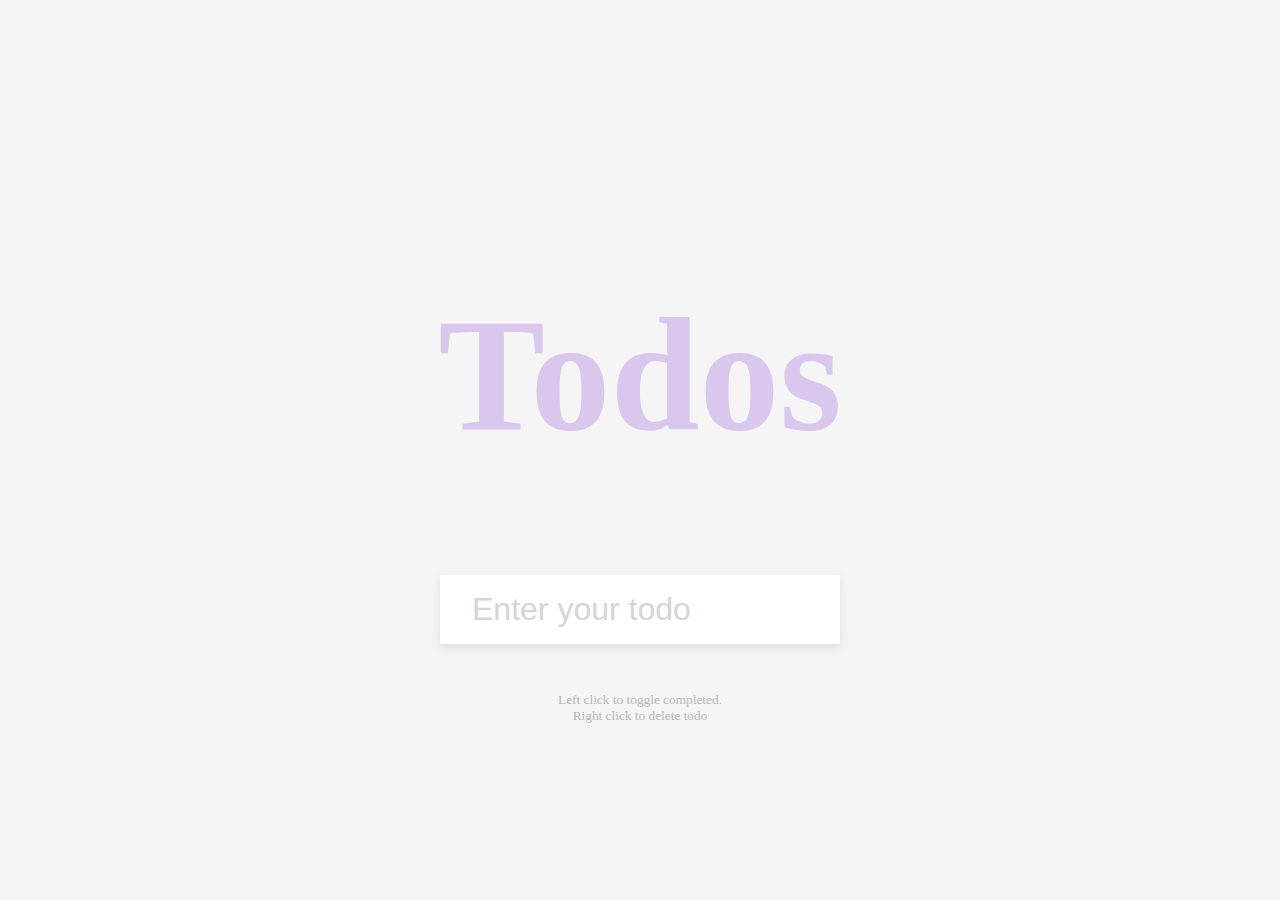
<file: A-TodoList/index.html>
<!DOCTYPE html>
<html lang="en">
  <head>
    <meta charset="UTF-8" />
    <meta name="viewport" content="width=device-width, initial-scale=1.0" />
    <title>ToDoList</title>
    <link rel="stylesheet" href="style.css" />
  </head>
  <body>
    <h1>Todos</h1>
    <form action="#" id="form">
      <input
        type="text"
        class="input"
        placeholder="Enter your todo"
        id="input"
        autocomplete="off"
      />

      <ul class="todos" id="todos"></ul>
    </form>

    <small
      >Left click to toggle completed. <br />
      Right click to delete todo</small
    >

    <script src="script.js"></script>
  </body>
</html>
</file>
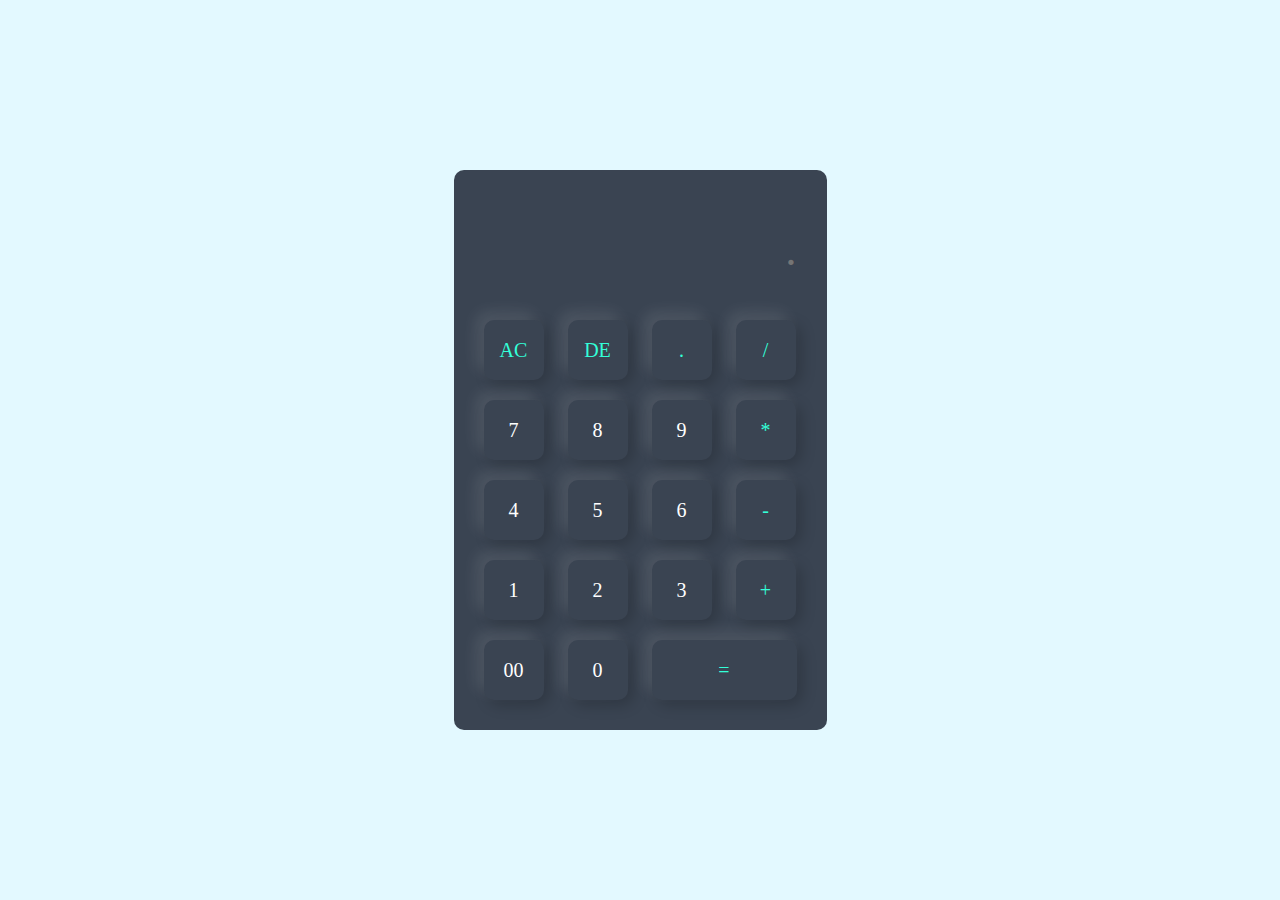
<file: Calculator app/index.html>
<!DOCTYPE html>
<html lang="en">
  <head>
    <meta charset="UTF-8" />
    <meta name="viewport" content="width=device-width, initial-scale=1.0" />
    <title>Responsive Calculator</title>
    <link rel="stylesheet" href="style.css" />
  </head>
  <body>
    <div class="container">
      <div class="calculator">
        <form action="#">
          <div class="display">
            <input type="text" name="display" placeholder="." />
          </div>
          <div>
            <input
              type="button"
              value="AC"
              onclick="display.value = ''"
              class="operator"
            />
            <input
              type="button"
              value="DE"
              onclick="display.value = display.value.toString().slice(0,-1)"
              class="operator"
            />
            <input
              type="button"
              value="."
              onclick="display.value += '.'"
              class="operator"
            />
            <input
              type="button"
              value="/"
              onclick="display.value += '/'"
              class="operator"
            />
          </div>
          <div>
            <input type="button" value="7" onclick="display.value += '7'" />
            <input type="button" value="8" onclick="display.value += '8'" />
            <input type="button" value="9" onclick="display.value += '9'" />
            <input
              type="button"
              value="*"
              onclick="display.value += '*'"
              class="operator"
            />
          </div>
          <div>
            <input type="button" value="4" onclick="display.value += '4'" />
            <input type="button" value="5" onclick="display.value += '5'" />
            <input type="button" value="6" onclick="display.value += '6'" />
            <input
              type="button"
              value="-"
              onclick="display.value += '-'"
              class="operator"
            />
          </div>
          <div>
            <input type="button" value="1" onclick="display.value += '1'" />
            <input type="button" value="2" onclick="display.value += '2'" />
            <input type="button" value="3" onclick="display.value += '3'" />
            <input
              type="button"
              value="+"
              onclick="display.value += '+'"
              class="operator"
            />
          </div>
          <div>
            <input type="button" value="00" onclick="display.value += '00'" />
            <input type="button" value="0" onclick="display.value += '0'" />
            <input
              type="button"
              class="equal operator"
              value="="
              onclick="display.value = eval(display.value)"
            /><!--eval evaluates what is writen in the  display class-->
          </div>
        </form>
      </div>
    </div>
  </body>
</html>
</file>
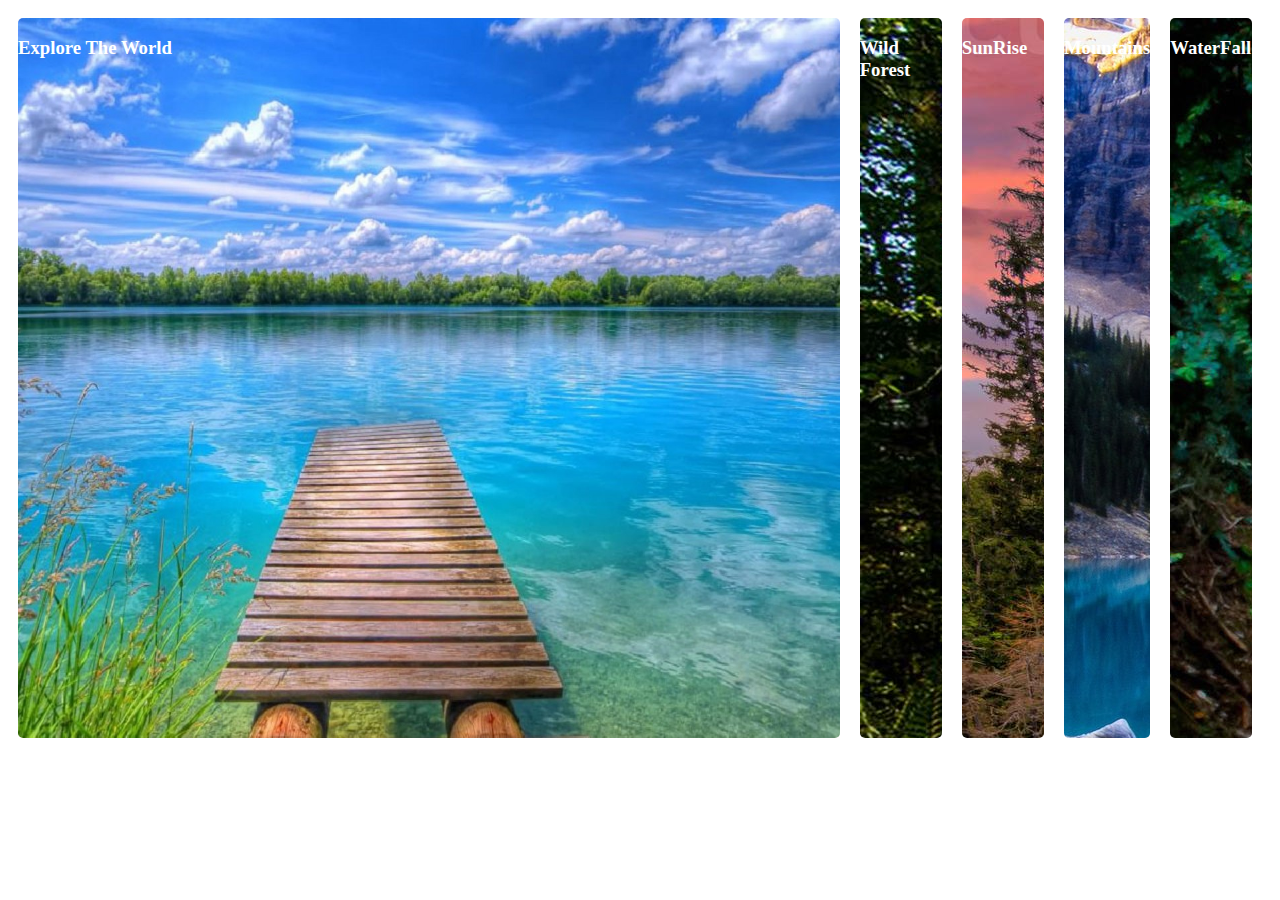
<file: ExpandingCards/index.html>
<!DOCTYPE html>
<html lang="en">
  <head>
    <meta charset="UTF-8" />
    <meta name="viewport" content="width=device-width, initial-scale=1.0" />
    <title>Expanding-Cards</title>
    <link rel="stylesheet" href="style.css" />
  </head>
  <body>
    <div class="container">
      <div class="panel explore active">
        <h3>Explore The World</h3>
      </div>
      <div class="panel forest">
        <h3>Wild Forest</h3>
      </div>
      <div class="panel sunrise">
        <h3>SunRise</h3>
      </div>
      <div class="panel mountains">
        <h3>Mountains</h3>
      </div>
      <div class="panel waterfall">
        <h3>WaterFall</h3>
      </div>
    </div>
    <script src="script.js"></script>
  </body>
</html>
</file>
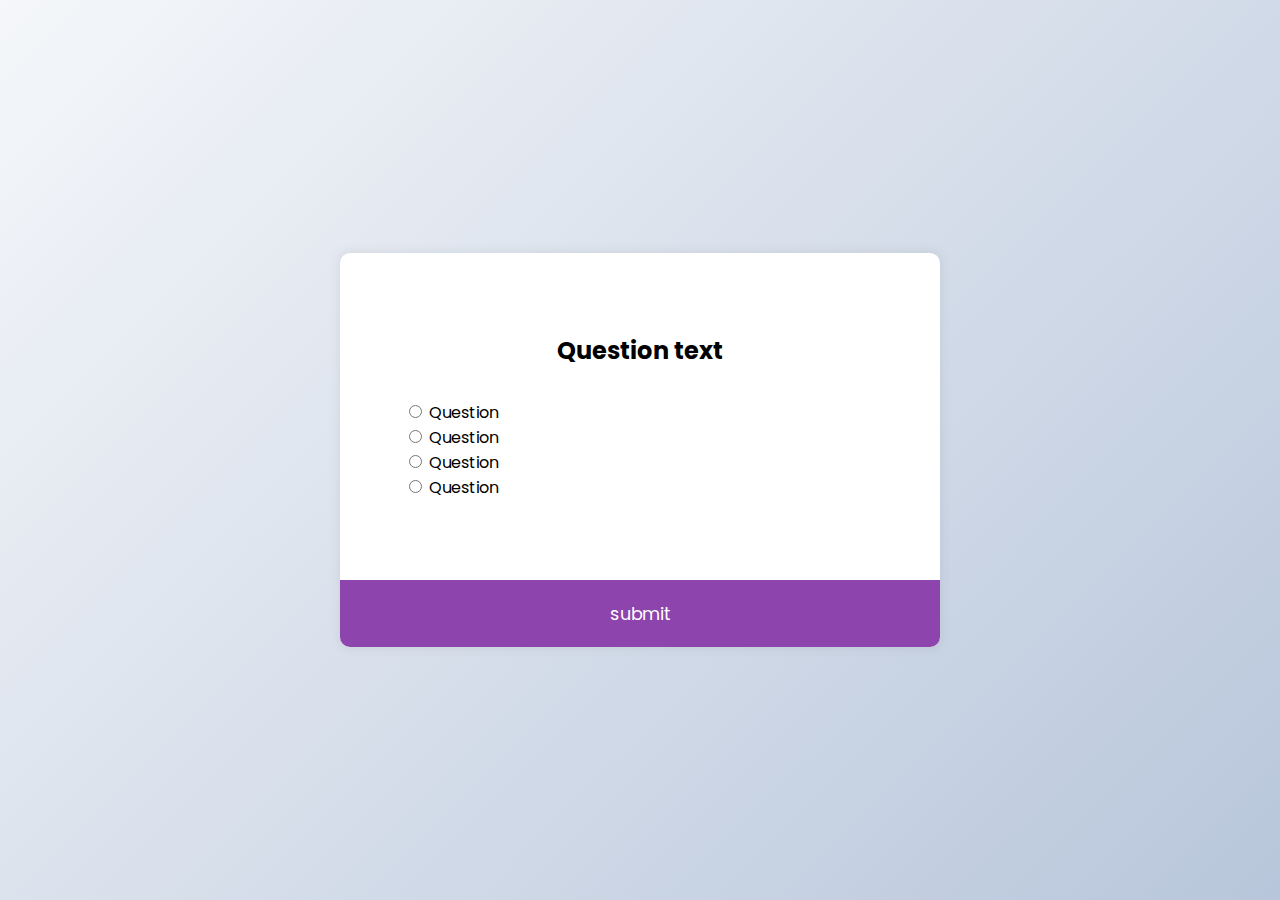
<file: QuizApp/index.html>
<!DOCTYPE html>
<html lang="en">
  <head>
    <meta charset="UTF-8" />
    <meta name="viewport" content="width=device-width, initial-scale=1.0" />
    <title>Quiz-App</title>
    <link rel="stylesheet" href="style.css" />
  </head>
  <body>
    <div class="quiz-container" id="quiz">
      <div class="quiz-header">
        <h2 id="question">Question text</h2>
        <ul>
          <li>
            <input type="radio" name="answer" id="a" class="answer" />
            <label for="a" id="a_text">Question</label>
          </li>

          <li>
            <input type="radio" name="answer" id="b" class="answer" />
            <label for="b" id="b_text">Question</label>
          </li>

          <li>
            <input type="radio" name="answer" id="c" class="answer" />
            <label for="c" id="c_text">Question</label>
          </li>

          <li>
            <input type="radio" name="answer" id="d" class="answer" />
            <label for="d" id="d_text">Question</label>
          </li>
        </ul>
      </div>
      <button type="submit">submit</button>
    </div>
    <script src="script.js"></script>
  </body>
</html>
</file>
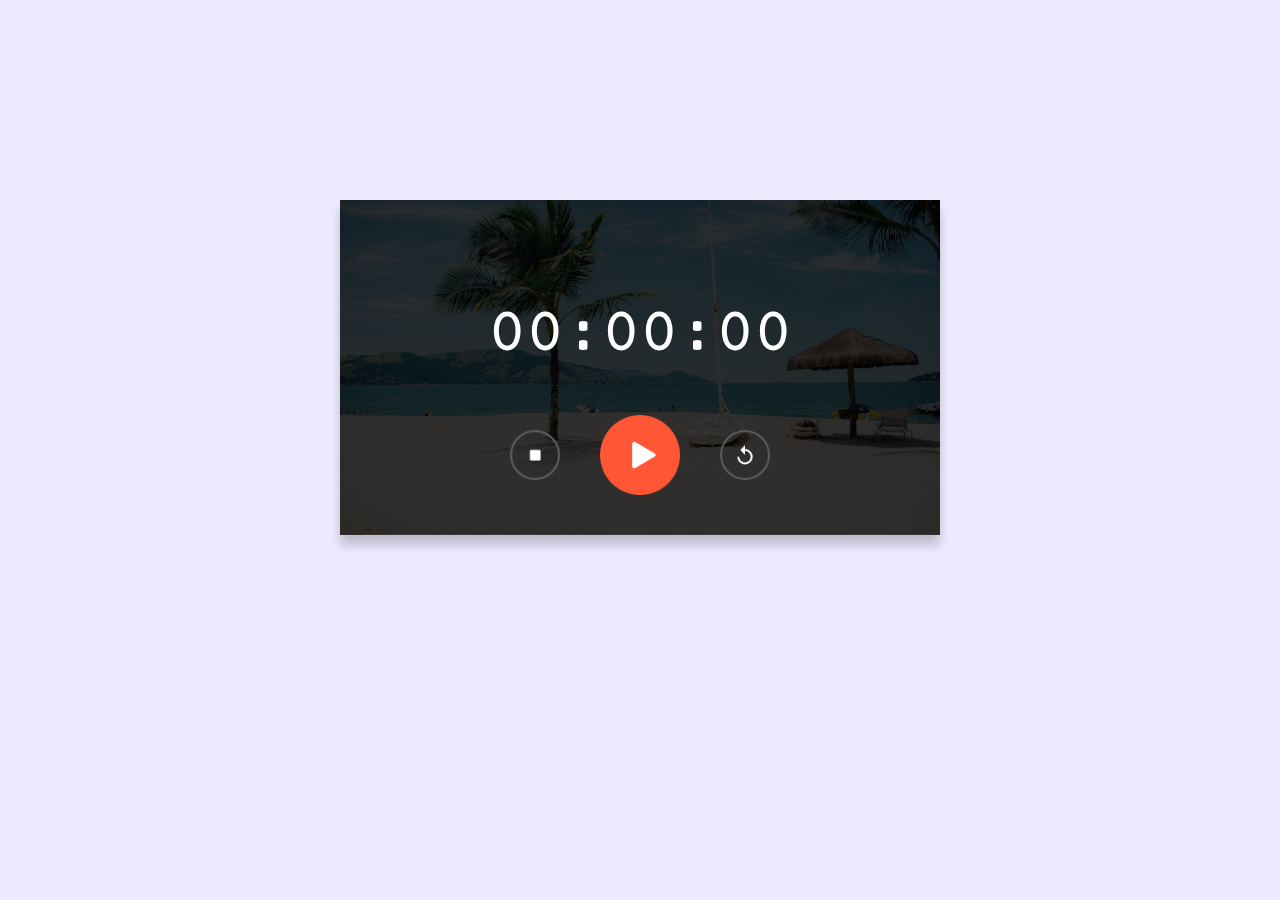
<file: StopWatch/index.html>
<!DOCTYPE html>
<html lang="en">
  <head>
    <meta charset="UTF-8" />
    <meta name="viewport" content="width=device-width, initial-scale=1.0" />
    <title>StopWatch</title>
    <link rel="stylesheet" href="style.css" />
  </head>
  <body>
    <div class="stopwatch">
      <h1 id="displayTime">00:00:00</h1>
      <div class="buttons">
        <img src="images/stop.png" alt="stop-icon" onclick="watchStop()" />
        <img src="images/start.png" alt="start-icon" onclick="watchStart()" />
        <img src="images/reset.png" alt="reset-icon" onclick="watchReset()" />
      </div>
    </div>

    <script src="script.js"></script>
  </body>
</html>
</file>
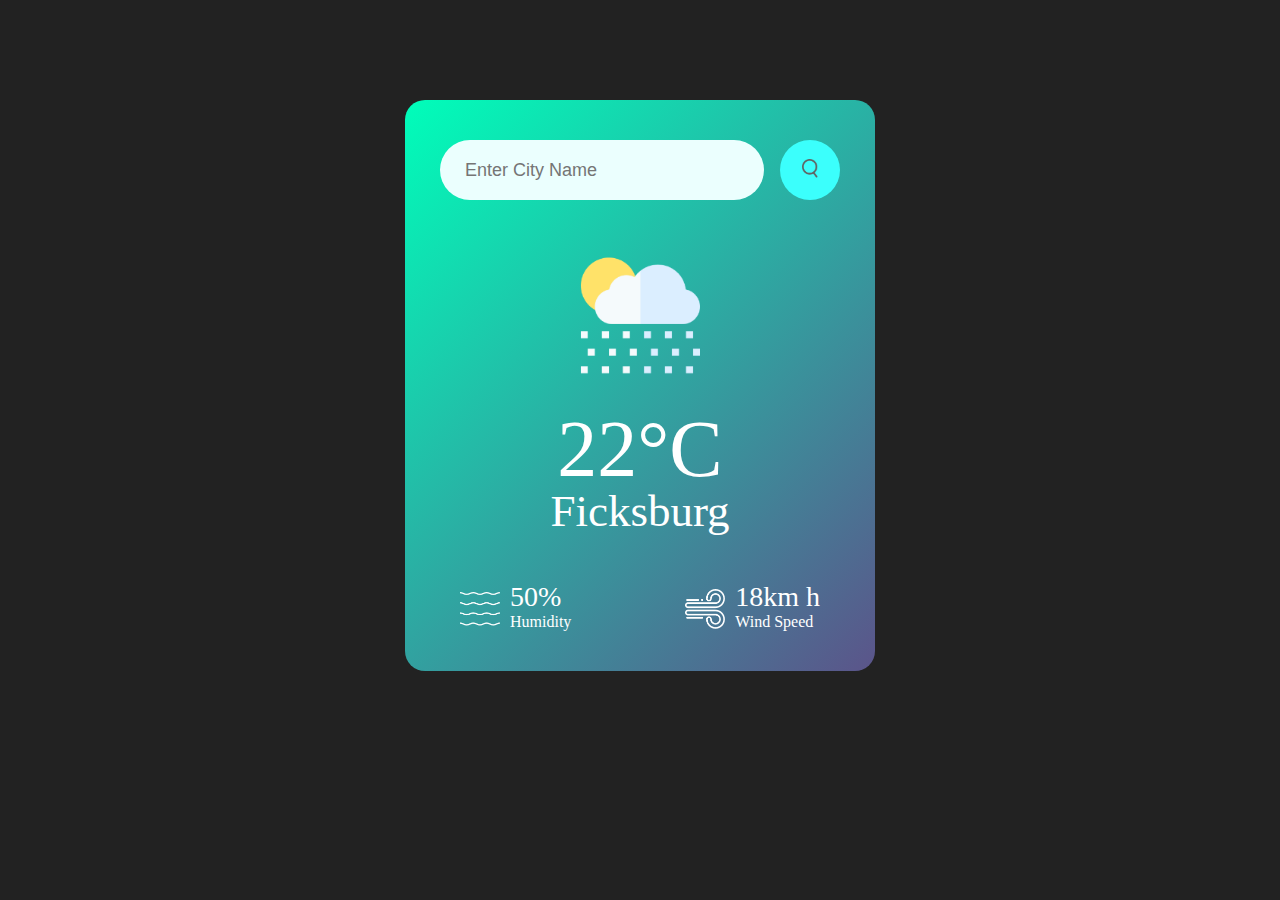
<file: Weather web/index.html>
<!DOCTYPE html>
<html lang="en">
  <head>
    <meta charset="UTF-8" />
    <meta name="viewport" content="width=device-width, initial-scale=1.0" />
    <title>Weather App</title>
    <link rel="stylesheet" href="style.css" />
  </head>
  <body>
    <div class="card">
      <div class="search">
        <input type="text" placeholder="Enter City Name" spellcheck="false" />
        <button><img src="images/search.png" alt="search-icon" /></button>
      </div>
      <div class="weather">
        <img src="images/rain.png" class="weather-icon" alt="icon" />
        <h1 class="temp">22°C</h1>
        <h2 class="city">Ficksburg</h2>

        <div class="details">
          <div class="col">
            <img src="images/humidity.png" alt="humidity" />
            <div>
              <p class="humidity">50%</p>
              <p>Humidity</p>
            </div>
          </div>
          <div class="col">
            <img src="images/wind.png" alt="wind" />
            <div>
              <p class="wind">18km h</p>
              <p>Wind Speed</p>
            </div>
          </div>
        </div>
      </div>
    </div>
    <script src="script.js"></script>
  </body>
</html>
</file>
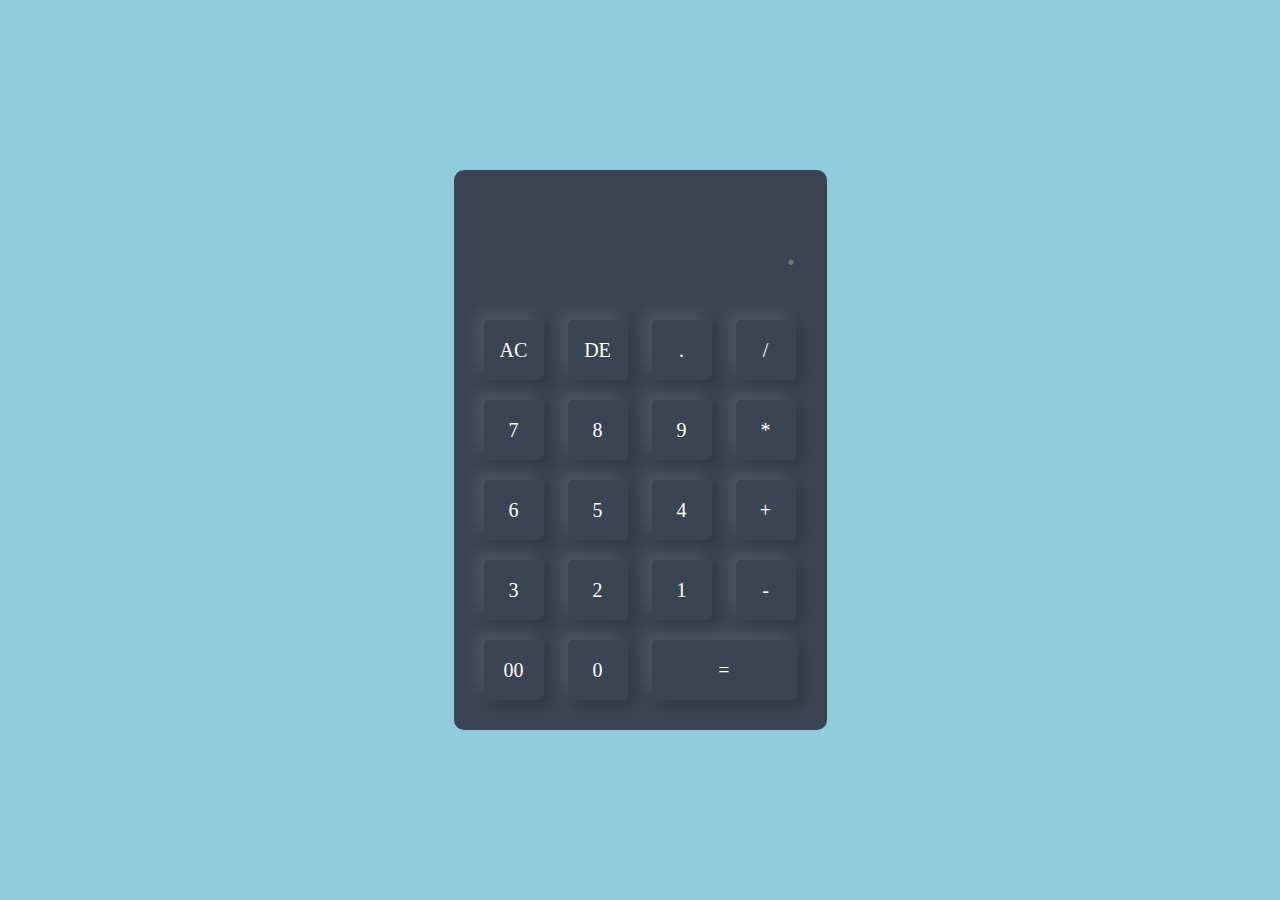
<file: Calculator app/PracticeCalculator/index.html>
<!DOCTYPE html>
<html lang="en">
  <head>
    <meta charset="UTF-8" />
    <meta name="viewport" content="width=device-width, initial-scale=1.0" />
    <title>Calculator</title>
    <link rel="stylesheet" href="style.css" />
  </head>
  <body>
    <div class="container">
      <div class="calculator">
        
        <form action="">
            <div class="display">
          <input type="text" name="display" placeholder="." />
        </div>
        <div>
          <input type="button" value="AC" onclick="display.value = ''"/>
          <input type="button" value="DE" onclick= "display.value = display.value.toString().slice(0,-1)"/>
          <input type="button" value="." onclick= "display.value +='.'"/>
          <input type="button" value="/" onclick= "display.value +='/'"/>
        </div>

        <div>
          <input type="button" value="7" onclick= "display.value +='7'"/>
          <input type="button" value="8" onclick= "display.value +='8'"/>
          <input type="button" value="9" onclick= "display.value +='9'"/>
          <input type="button" value="*" onclick= "display.value +='*'"/>
        </div>
        <div>
          <input type="button" value="6" onclick= "display.value +='6'"/>
          <input type="button" value="5" onclick= "display.value +='5'"/>
          <input type="button" value="4" onclick= "display.value +='4'"/>
          <input type="button" value="+" onclick= "display.value +='+'"/>
        </div>
        <div>
          <input type="button" value="3" onclick= "display.value +='3'"/>
          <input type="button" value="2" onclick= "display.value +='2'"/>
          <input type="button" value="1" onclick= "display.value +='1'"/>
          <input type="button" value="-" onclick= "display.value +='-'"/>
        </div>
        <div>
          <input type="button" value="00" onclick= "display.value +='00'"/>
          <input type="button" value="0" onclick= "display.value +='0'"/>
          <input type="button" class="equal" value="=" onclick="display.value = eval(display.value)" />
        </div>
</form>
    </div>
  </body>
</html>
</file>
<file: A-TodoList/style.css>
@import url('https://fonts.googleapis.com/css2?family=Poppins:wght@200;400&display=swap');

*{
    box-sizing: border-box;
}

body{
    background-color: #f5f5f5;
    color: #444;
    font-family: "Poppins"sans-serif;
    display: flex;
    flex-direction: column;
    align-items: center;
    justify-content: center;
    height: 100vh;
    margin: 0;
}

h1{
    color: rgb(179, 131, 226);
    font-size: 10rem;
    text-align: center;
    opacity: 0.4;
}

form{
    box-shadow: 0 4px 10px rgba(0, 0, 0, 0.1);
    max-width: 100%;
    width: 400px;
}

.input{
    border: none;
    outline: none;
    color: #444;
    font-size: 2rem;
    padding: 1rem 2rem;
    display: block;
    width: 100%;
}

.input::placeholder{
    color: #d5d5d5;
}

.input:focus{
    outline-color: rgb(179, 131, 226);
}

.todos{
    background-color: #fff;
    padding: 0;
    margin: 0;
    list-style-type: none;
}

.todos li{
    border-top: 1px solid #e5e5e5;
    cursor: pointer;
    font-size: 1.5rem;
    padding: 1rem 2rem;
}

.todos li.completed{
    color: #b6b6b6;
    text-decoration: line-through;
}

small{
    color: #b5b5b5;
    margin-top: 3rem;
    text-align: center;
}
</file>
<file: Calculator app/style.css>
*{
    margin: 0;
    padding: 0;
    font-family: 'Poppins', 'sans-sarif';
    box-sizing: border-box;
}

.container{
    background: #e3f9ff;
    width: 100%;
    height: 100vh;
    display: flex;
    align-items: center;
    justify-content: center;
}

.calculator{
    background: #3a4452;
    padding: 20px;
    border-radius: 10px;
}

.calculator form input{
    border: none;
    outline: none;
    width: 60px;
    height: 60px;
    border-radius: 10px;
    box-shadow: -8px -8px 15px rgba(255, 255, 255, 0.1), 5px 5px 15px rgba(0, 0, 0, 0.2);
    background: transparent;
    font-size: 20px;
    color: #fff;
   cursor: pointer;
   margin: 10px;
}

form .display{
    display: flex;
    justify-content: flex-end;
    margin: 20px 0;
}

form .display input{
    text-align: right;
    flex: 1;
    font-size: 45px;
    box-shadow: none;
}

form input.equal{
    width: 145px;
}

form input.operator {
    color: #33ffd8;
}
</file>
<file: ExpandingCards/style.css>
@import url('https://fonts.googleapis.com/css?family=Muli&display=swap');

*{
    box-sizing: border-box;
};

body{
    font-family: "Muli", sans-serif;
    display: flex;
    align-items: center;
    height: 100vh;
    overflow: hidden;
    margin: 0;
}
.container{
    width: 98vw;
    display: flex;
}

.panel{
    background-size: cover;
    background-position: center;
    background-repeat: no-repeat;
    height: 80vh;
    color: #fff;
    cursor: pointer;
    border-radius: 5px;
    flex: 0.5;
    margin: 10px;
    position: relative;
    -webkit-transition: all 700ms ease-in;
}

.panel h3{
    flex: 5;
}

@media(max-width: 480px){
    .container{
        width: 100vw;
    }
}

.panel.active{
    flex: 5;
}

.panel.active h3{
    opacity: 1;
    transition: opacity 0.3 ease-in 0.4s;
}



/*Background Images*/
.explore{
    background-image: url(images/hawaii.png);
}

.forest{
    background: url(images/forest.png);
}

.sunrise{
    background: url(images/sunrise.png);
}

.mountains{
    background: url(images/Mountains.png);
}

.waterfall{
    background: url(images/waterfall.png);
}
</file>
<file: QuizApp/style.css>
@import url('https://fonts.googleapis.com/css2?family=Poppins:wght@200;400&display=swap');

*{
    box-sizing: border-box;
}

body{
    background: #b8c6db;
    background-image: linear-gradient(315deg, #b8c6db, #f5f7fa 100%);
    font-family: 'Poppins', sans-serif;
    display: flex;
    align-items: center;
    justify-content: center;
    height: 100vh;
    overflow: hidden;
    margin: 0;
}

.quiz-container{
    background: #fff;
    border-radius: 10px;
    box-shadow: 0 0 10px 2px rgba(100, 100, 100, 0.1);
    width: 600px;
    overflow: hidden;
}

.quiz-header{
    padding: 4rem;
}

h2{
    padding: 1rem;
    text-align: center;
    margin: 0;
}

ul{
    list-style-type: none;
    padding: 0;
}

ul li{
    font-size: 1.2rem 0 ;
}

ul li label{
    cursor: pointer;
}

button{
    background-color: #8e44ad;
    color: #fff;
    border: none;
    display: block;
    width: 100%;
    cursor: pointer;
    font-size: 1.1rem;
    font-family: inherit;
    padding: 1.3rem;
}

button:hover{
    background-color: #732d91;
}

button:focus{
    outline: none;
    background-color: #5e3370;
}
</file>
<file: StopWatch/style.css>
@import url('https://fonts.googleapis.com/css2?family=Courier+Prime:ital,wght@0,400;0,700;1,400;1,700&display=swap');


body{
    background: #edeaff;
    font-family: "Courier Prime", monospace
}

.stopwatch{
    width: 90%;
    max-width: 600px;
    background-image: linear-gradient(rgba(0,0,0,0.8),rgba(0,0,0,0.8)),url(images/background.png);
    background-size: cover;
    background-position: center;
    text-align: center;
    padding: 40px 0;
    color: #fff;
    margin: 200px auto 0;
    box-shadow: 0 10px 10px rgba(0, 0, 0, 0.2);
}

.stopwatch h1{
    margin-top: 60px;
    font-size: 64px;
    font-weight: 300;
}

.buttons{
    display: flex;
    align-items: center;
    justify-content: center;
}

.buttons img{
    cursor: pointer;
    width: 50px;
    margin: 0 20px;
}

.buttons img:nth-child(2){
    width: 80px;
}
</file>
<file: Weather web/style.css>
*{
    margin: 0;
    padding: 0;
    font-family:'Poppins''sans-serif';
    box-sizing: border-box;
}

body{
    background-color: #222;
}

.card{
    width: 90%;
    max-width: 470px;
    background: linear-gradient(135deg, #00feba, #5b548a);
    color: #fff;
    margin:100px auto 0;
    border-radius: 20px;
    padding: 40px 35px;
    text-align: center;
}

.search{
    width: 100%;
    display: flex;
    align-items: center;
    justify-content: space-between;
}

.search input{
    border: none;
    outline: none;
    background: #ebfffe;
    color: #555;
    height: 60px;
    padding: 10px 25px;
    border-radius: 30px;
    flex:1;
    margin-right: 16px;
    font-size: 18px;
}

.search button{
    border: none;
    outline: none;
    background: #3bfffc;
    border-radius: 50%;
    width: 60px;
    height: 60px;
    cursor: pointer;
}

.search button img{
    width: 16px;
}

.weather-icon{
    width: 170px;
    margin-top: 30px;
}

.weather h1{
  font-size: 80px;
  font-weight: 500;
}

.weather h2{
  font-size: 45px;
  font-weight: 400;
  margin-top: -10px;
}

.details{
    display: flex;
    align-items: center;
    justify-content: space-between;
    padding: 0 20px;
    margin-top: 50px;
}

.col{
    display: flex;
    align-items: center;
    text-align: left;
}

.col img{
    width: 40px;
    margin-right: 10px;
}

.humidity, .wind{
    font-size: 28px;
    margin-top: -6px;
}
</file>
<file: Calculator app/PracticeCalculator/style.css>
*{
    margin: 0;
    padding: 0;
    font-family: 'Poppins','sans-sarif';
    box-sizing: border-box;
}

.container{
    background-color: #90cbde;
    display: flex;
    height: 100vh;
    width: 100%;
    justify-content: center;
    align-items: center;
}

.calculator{
    background-color: #3a4452;
    padding: 20px;
    border-radius: 10px;
}


form input{
    width: 60px;
    height: 60px;
    border-radius: 5px;
    background: transparent;
    outline: none;
    border: none;
    box-shadow: -8px -8px 15px rgba(255, 255, 255, 0.1), 5px 5px 15px rgba(0, 0, 0, 0.2);
    font-weight: 500;
    color: #fff;
    font-size: 20px;
    cursor: pointer;
    margin: 10px;
}

form input.equal{
    width: 145px;
}



form .display{
      display: flex;
      justify-content: flex-end;
      margin: 20px 0;
}

form .display input{
    flex: 1;
    text-align: right;
    font-size: 45px;
    box-shadow: none;
}
</file>
